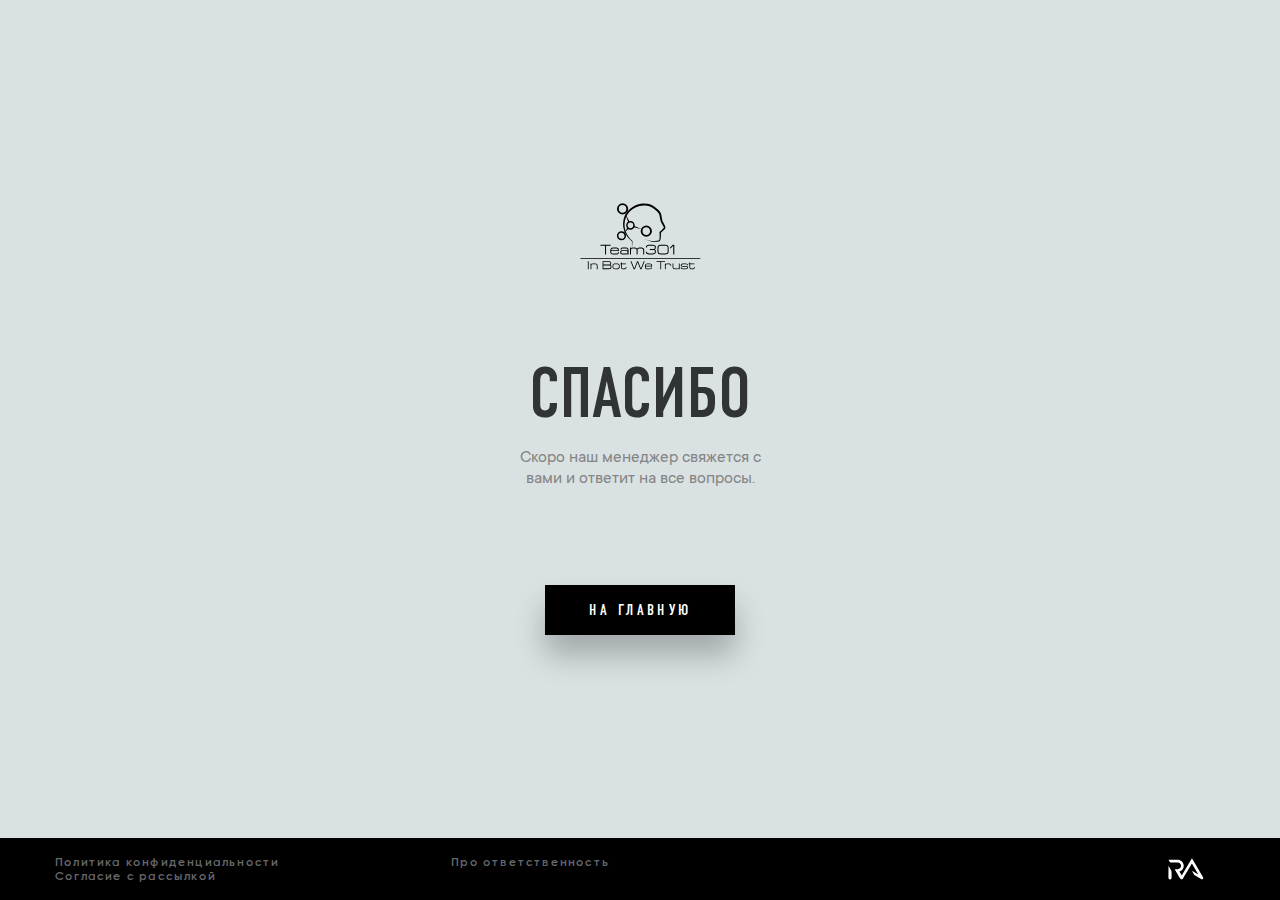
<file: success.html>
<!DOCTYPE html><html lang="en"><head>    <meta charset="UTF-8">    <meta http-equiv="X-UA-Compatible" content="IE=edge">    <meta name="viewport" content="width=device-width, initial-scale=1.0">	<link rel="icon" type="image/png" href="./img/favicon.jpg" sizes="16x16">    <title>Success</title>    <link rel="stylesheet" href="./css/style.min.css"></head><body>    <div class="success">        <div class="container">            <div class="success__logo">                <picture><source srcset="./img/icons/logo.svg" type="image/webp"><img src="./img/icons/logo.svg" alt="logo"></picture>            </div>            <div class="success__text">                <h1>Спасибо</h1>                <p>Скоро наш менеджер свяжется с вами и ответит на все вопросы.</p>            </div>            <a href="./">На главную</a>        </div>        <footer class="success__footer">            <div class="container">                <ul class="success__list">                    <li class="footer__link policy-button">Политика конфиденциальности</li>                    <li class="footer__link denial-button">Про ответственность</li>                    <li class="footer__link consent-button">Согласие с рассылкой</li>                </ul>                <div>                    <a href="https://rezart.agency/" class="rezart" target="_blank">                        <svg width="78" height="57" viewBox="0 0 78 57" fill="none" xmlns="http://www.w3.org/2000/svg">                            <path d="M21.5088 17.6596C30.4286 17.6596 30.252 17.6596 30.7766 17.6596C33.7719 17.6596 36.7277 20.1677 36.7368 23.7553C36.7452 27.1065 34.1378 29.1831 32.4359 29.5986C32.4864 29.5986 34.7182 33.5812 34.7182 33.5812L44.946 16.2256L55.6025 34.4211C55.9259 35.0131 56.1239 35.3502 56.2712 35.776C56.5866 36.6877 55.7463 37.3018 55.161 37.3081C54.5838 37.3144 54.2968 37.0959 53.7101 36.7762L47.2883 33.079L44.9165 28.647L51.355 32.3993L44.8955 21.4423C44.8955 21.4423 36.6251 35.5996 36.3436 36.0227C35.8621 36.7466 35.5489 37.3111 34.6594 37.3111C33.7951 37.3111 33.3893 36.7381 32.9371 36.0417C32.8363 35.8391 27.6068 27.1698 27.6068 27.1698C29.5149 27.1761 29.3222 27.1739 30.8617 27.1739C32.1148 27.1739 34.0705 26.0681 34.0705 23.8564C34.0705 22.5311 33.057 20.4968 30.6347 20.4968C27.9475 20.4968 23.1323 20.4968 23.1323 20.4968L21.5088 17.6596Z" fill="white"/>                            <path d="M21.5298 23.8398L24.3643 28.8118L24.3491 35.9545C24.3491 35.9545 24.3806 37.2929 22.9149 37.3181C22.8981 37.3012 21.5059 37.4273 21.5059 35.9923C21.5059 34.5573 21.5298 23.8398 21.5298 23.8398Z" fill="white"/>                            <path d="M24.3644 28.8113L24.3559 35.9021C24.3559 35.9021 24.3807 37.2924 22.915 37.3175" fill="white"/>                        </svg>                    </a>                </div>            </div>        </footer>    </div>    <div class="policy-modal md-effect-12">        <div class="titlebox">            <h2>                Политика конфиденциальности            </h2>        </div>        <div class="md_content">            <p>Ваша конфиденциальность очень важна для нас. Мы хотим, чтобы Ваша работа в Интернет по возможности была максимально приятной и полезной, и Вы совершенно спокойно использовали широчайший спектр информации, инструментов и возможностей, которые предлагает Интернет.</p>            <p>Личная информация Членов, собранная при регистрации (или в любое другое время) преимущественно используется для подготовки Продуктов или Услуг в соответствии с Вашими потребностями. Ваша информация не будет передана или продана третьим сторонам. Однако мы можем частично раскрывать личную информацию в особых случаях, описанных в «Согласии с рассылкой»</p>            <p><strong>Какие данные собираются на сайте</strong></p>            <p>При добровольной регистрации на получение рассылки вы отправляете свое Имя и E-mail через форму регистрации.</p>            <p><strong>С какой целью собираются эти данные</strong></p>            <p>Имя используется для обращения лично к вам, а ваш e-mail для отправки вам писем рассылок, новостей, полезных материалов, коммерческих предложений.</p>            <p>Ваши имя и e-mail не передаются третьим лицам, ни при каких условиях кроме случаев, связанных с исполнением требований законодательства.</p>            <p>Вы можете отказаться от получения писем рассылки и удалить из базы данных свои контактные данные в любой момент, кликнув на ссылку для отписки, присутствующую в каждом письме.</p>            <p><strong>Как эти данные используются</strong></p>            <p>При помощи этих данных собирается информация о действиях посетителей на сайте с целью улучшения его содержания, улучшения функциональных возможностей сайта и, как следствие, создания качественного контента и сервисов для посетителей.</p>            <p>Вы можете в любой момент изменить настройки своего браузера так, чтобы браузер блокировал все файлы или оповещал об отправке этих файлов. Учтите при этом, что некоторые функции и сервисы не смогут работать должным образом.</p>            <p><strong>Как эти данные защищаются</strong></p>            <p>Для защиты Вашей личной информации мы используем разнообразные административные, управленческие и технические меры безопасности. Наша Компания придерживается различных международных стандартов контроля, направленных на операции с личной информацией, которые включают определенные меры контроля по защите информации, собранной в Интернет.</p>            <p>Наших сотрудников обучают понимать и выполнять эти меры контроля, они ознакомлены с нашим Уведомлением о конфиденциальности, нормами и инструкциями.</p>            <p>Тем не менее, несмотря на то, что мы стремимся обезопасить Вашу личную информацию, Вы тоже должны принимать меры, чтобы защитить ее.</p>            <p>Мы настоятельно рекомендуем Вам принимать все возможные меры предосторожности во время пребывания в Интернете. Организованные нами услуги и веб-сайты предусматривают меры по защите от утечки, несанкционированного использования и изменения информации, которую мы контролируем. Несмотря на то, что мы делаем все возможное, чтобы обеспечить целостность и безопасность своей сети и систем, мы не можем гарантировать, что наши меры безопасности предотвратят незаконный доступ к этой информации хакеров сторонних организаций.</p>            <p>В случае изменения данной политики конфиденциальности вы сможете прочитать об этих изменениях на этой странице или, в особых случаях, получить уведомление на свой e-mail.</p>        </div>        <button class="md-close"><picture><source srcset="./img/icons/close.svg" type="image/webp"><img src="./img/icons/close.svg" alt="close"></picture></button>    </div>    <div class="denial-modal md-effect-12">        <div class="titlebox">            <h2>Про ответственность</h2>        </div>        <div class="md_content">            <p><strong>В соответствии с действующим законодательством</strong>, Администрация отказывается от каких-либо заверений и гарантий, предоставление которых может иным образом подразумеваться, и отказывается от ответственности в отношении Сайта, Содержимого и их использования.</p>            <p>Ни при каких обстоятельствах Администрация Сайта не будет нести ответственности ни перед какой стороной за какой-либо прямой, непрямой, особый или иной косвенный ущерб в результате любого использования информации на этом Сайте или на любом другом сайте, на который имеется гиперссылка с нашего cайта, возникновение зависимости, снижения продуктивности, увольнения или прерывания трудовой активности, а равно и отчисления из учебных учреждений, за любую упущенную выгоду, приостановку хозяйственной деятельности, потерю программ или данных в Ваших информационных системах или иным образом, возникшие в связи с доступом, использованием или невозможностью использования Сайта, Содержимого или какого-либо связанного интернет-сайта, или неработоспособностью, ошибкой, упущением, перебоем, дефектом, простоем в работе или задержкой в передаче, компьютерным вирусом или системным сбоем, даже если администрация будет явно поставлена в известность о возможности такого ущерба.</p>            <p>Пользователь соглашается с тем, что все возможные споры будут разрешаться по нормам права.</p>            <p>Пользователь соглашается с тем, что нормы и законы о защите прав потребителей не могут быть применимы к использованию им Сайта, поскольку он не оказывает возмездных услуг.</p>            <p>Используя данный Сайт, Вы выражаете свое согласие с «Отказом от ответственности» и установленными Правилами и принимаете всю ответственность, которая может быть на Вас возложена.</p>        </div>        <button class="md-close"><picture><source srcset="./img/icons/close.svg" type="image/webp"><img src="./img/icons/close.svg" alt="close"></picture></button>    </div>    <div class="consent-modal">        <div class="titlebox">            <h2>Согласие с рассылкой</h2>        </div>        <div class="md_content">            <p>Заполняя форму на нашем сайте — вы соглашаетесь с нашей политикой конфиденциальности. Также вы соглашаетесь с тем, что мы имеем право разглашать ваши личные данные в следующих случаях:</p>            <p><strong>1) С Вашего согласия:</strong>&nbsp;Во всех остальных случаях перед передачей информации о Вас третьим сторонам наша Компания обязуется получить Ваше явное согласие. Например, наша Компания может реализовывать совместное предложение или конкурс с третьей стороной, тогда мы попросим у Вас разрешение на совместное использование Вашей личной информации с третьей стороной.</p>            <p><strong>2) Компаниям, работающим от нашего лица:</strong>&nbsp;Мы сотрудничаем с другими компаниями, выполняющими от нашего лица функции бизнес поддержки, в связи с чем Ваша личная информация может быть частично раскрыта. Мы требуем, чтобы такие компании использовали информацию только в целях предоставления услуг по договору; им запрещается передавать данную информацию другим сторонам в ситуациях, отличных от случаев, когда это вызвано необходимостью предоставления оговоренных услуг. Примеры функций бизнес поддержки: выполнение заказов, реализация заявок, выдача призов и бонусов, проведение опросов среди клиентов и управление информационными системами. Мы также раскрываем обобщенную неперсонифицированную информацию при выборе поставщиков услуг.</p>            <p><strong>3) Дочерним и совместным предприятиям:</strong>&nbsp;Под дочерним или совместным предприятием понимается организация, не менее 50% долевого участия которой принадлежит Компании. При передаче Вашей информации партнеру по дочернему или совместному предприятию наша Компания требует не разглашать данную информацию другим сторонам в маркетинговых целях и не использовать Вашу информацию каким-либо путем, противоречащим Вашему выбору. Если Вы указали, что не хотите получать от нашей Компании какие-либо маркетинговые материалы, то мы не будем передавать Вашу информацию своим партнерам по дочерним и совместным предприятиям для маркетинговых целей.</p>            <p><strong>4) На совместно позиционируемых или партнерских страницах:</strong>&nbsp;Наша Компания может делиться информацией с компаниями-партнерами, вместе с которыми реализует специальные предложения и мероприятия по продвижению товара на совместно позиционируемых страницах нашего сайта. При запросе анкетных данных на таких страницах Вы получите предупреждение о передаче информации. Партнер использует любую предоставленную Вами информацию согласно собственному уведомлению о конфиденциальности, с которым Вы можете ознакомиться перед предоставлением информации о себе.</p>            <p><strong>5) При передаче контроля над предприятием:</strong>&nbsp;Наша Компания оставляет за собой право передавать Ваши анкетные данные в связи с полной или частичной продажей или трансфертом нашего предприятия или его активов. При продаже или трансферте бизнеса наша Компания предоставит Вам возможность отказаться от передачи информации о себе. В некоторых случаях это может означать, что новая организация не сможет далее предоставлять Вам услуги или продукты, ранее предоставляемые нашей Компанией.</p>            <p><strong>6) Правоохранительным органам:</strong>&nbsp;Наша Компания может без Вашего на то согласия раскрывать персональную информацию третьим сторонам по любой из следующих причин: во избежание нарушений закона, нормативных правовых актов или постановлений суда; участие в правительственных расследованиях; помощь в предотвращении мошенничества; а также укрепление или защита прав Компании или ее дочерних предприятий.</p>            <p>Вся личная информация, которая передана Вами для регистрации на нашем сайте, может быть в любой момент изменена либо полностью удалена из нашей базы по Вашему запросу. Для этого Вам необходимо связаться с нами любым удобным для Вас способом, использую контактную информацию, размещенную в специальном разделе нашего сайта.</p>            <p>Если Вы захотите отказаться от получения писем нашей регулярной рассылки, вы можете это сделать в любой момент с помощью специальной ссылки, которая размещается в конце каждого письма.</p>        </div>        <button class="md-close"><picture><source srcset="./img/icons/close.svg" type="image/webp"><img src="./img/icons/close.svg" alt="close"></picture></button>    </div>	<div class="md-overlay"></div>    <script src="https://ajax.googleapis.com/ajax/libs/jquery/3.6.0/jquery.min.js"></script>    <script src="js/script.min.js"></script></body></html>
</file>
<file: css/style.min.css>
@charset "UTF-8";@font-face{font-family:DIN-Condensed;font-display:swap;src:url(../fonts/DIN-Condensed.woff) format("woff"),url(../fonts/DIN-Condensed.woff2) format("woff2");font-weight:700;font-style:normal}@font-face{font-family:TTCommons-Medium;font-display:swap;src:url(../fonts/TTCommons-Medium.woff) format("woff"),url(../fonts/TTCommons-Medium.woff2) format("woff2");font-weight:500;font-style:normal}@font-face{font-family:TTCommons-Regular;font-display:swap;src:url(../fonts/TTCommons-Regular.woff) format("woff"),url(../fonts/TTCommons-Regular.woff2) format("woff2");font-weight:400;font-style:normal}@font-face{font-family:Gilroy-SemiBold;font-display:swap;src:url(../fonts/Gilroy-SemiBold.woff) format("woff"),url(../fonts/Gilroy-SemiBold.woff2) format("woff2");font-weight:600;font-style:normal}*{padding:0;margin:0;border:0}*,:after,:before{-webkit-box-sizing:border-box;box-sizing:border-box}:active,:focus{outline:0}a:active,a:focus{outline:0}aside,footer,header,nav{display:block}body,html{height:100%;width:100%;font-size:100%;line-height:1;font-size:14px;-ms-text-size-adjust:100%;-moz-text-size-adjust:100%;-webkit-text-size-adjust:100%}button,input,textarea{font-family:inherit}input::-ms-clear{display:none}button{cursor:pointer}button::-moz-focus-inner{padding:0;border:0}a,a:visited{text-decoration:none}a:hover{text-decoration:none}ul li{list-style:none}img{vertical-align:top}h1,h2,h3,h4,h5,h6{font-size:inherit;font-weight:inherit}body{font-family:TTCommons-Regular;font-size:18px;line-height:21px;color:#858585}img{max-width:100%;max-height:100%}.col-1-2{width:50%}.col-1-3{width:33.33%}.col-2-3{width:66.66%}.col-1-4{width:25%}.col-3-4{width:75%}.col-1-5{width:20%}.col-1-6{width:16.67%}.col-5-6{width:83.33%}.col-1-7{width:14.29%}.col-1-8{width:12.5%}.col-1-9{width:11.11%}.col-1-10{width:10%}.col-4-5{width:80%}.col-9-10{width:90%}.container{max-width:1170px;width:100%;margin:0 auto;display:-webkit-box;display:-ms-flexbox;display:flex;-ms-flex-wrap:wrap;flex-wrap:wrap}button:not(.popup-button):not(.slick-arrow):not(.md-close):not(.md-submit){width:190px;height:50px;background-color:#000;color:#fff;-webkit-box-shadow:0 20px 30px rgba(0,0,0,.25);box-shadow:0 20px 30px rgba(0,0,0,.25);display:-webkit-box;display:-ms-flexbox;display:flex;-webkit-box-pack:center;-ms-flex-pack:center;justify-content:center;-webkit-box-align:center;-ms-flex-align:center;align-items:center;font-family:DIN-Condensed,sans-serif;font-size:16px;line-height:14px;letter-spacing:.2em;text-transform:uppercase;-webkit-transition:.3s;-o-transition:.3s;transition:.3s}button:not(.popup-button):not(.slick-arrow):not(.md-close):not(.md-submit):hover{color:#000;background-color:transparent;border:2px solid #000;-webkit-transition:.3s;-o-transition:.3s;transition:.3s}.popup-button{width:170px;height:50px;font-family:DIN-Condensed,sans-serif;font-size:14px;line-height:14px;letter-spacing:.2em;text-transform:uppercase;border:2px solid #a5bbc0;background:0 0;-webkit-transition:.3s;-o-transition:.3s;transition:.3s}.popup-button:hover{background-color:#000;border:2px solid #000;color:#fff;-webkit-transition:.3s;-o-transition:.3s;transition:.3s}.slick-arrow{background:0 0}.slick-arrow[aria-disabled=true] svg path{stroke:rgba(0,0,0,.2)}.slick-arrow.prev{-webkit-transform:scale(-1,1);-ms-transform:scale(-1,1);transform:scale(-1,1)}h2{font-family:DIN-Condensed,sans-serif;font-size:48px;line-height:56px;text-transform:uppercase;color:#313435}h2 span{color:#cad4d7}h3{font-family:DIN-Condensed,sans-serif;font-size:30px;line-height:30px;text-transform:uppercase;color:#313435}h4{font-family:DIN-Condensed,sans-serif;font-size:24px;line-height:30px;text-transform:uppercase;color:#313435}h4 span{color:#cad4d7}h5{font-family:DiN-Condensed,sans-serif;font-size:20px;line-height:24px;text-transform:uppercase;color:#000}.iframe-modal{margin:auto;position:fixed;display:-webkit-box;display:-ms-flexbox;display:flex;-webkit-box-pack:center;-ms-flex-pack:center;justify-content:center;-webkit-box-align:center;-ms-flex-align:center;align-items:center;top:0;left:0;right:0;bottom:0;width:70%;height:80%;text-align:center;z-index:2000;visibility:hidden;-webkit-backface-visibility:hidden;backface-visibility:hidden}.iframe-modal .md-content{width:100%;height:100%}.iframe-modal .md-content iframe{width:100%;height:100%}.iframe-modal .md-close{position:absolute;top:0;right:-40px;width:25px;height:25px;background-color:transparent}.consent-modal{margin:auto;position:fixed;background-color:#f5f9fa;display:-webkit-box;display:-ms-flexbox;display:flex;-ms-flex-wrap:wrap;flex-wrap:wrap;-webkit-box-pack:center;-ms-flex-pack:center;justify-content:center;-webkit-box-align:center;-ms-flex-align:center;align-items:center;padding:30px;top:0;left:0;right:0;bottom:0;width:90%;height:70%;text-align:center;z-index:2000;visibility:hidden;overflow:hidden;-webkit-backface-visibility:hidden;backface-visibility:hidden}.consent-modal .titlebox{width:100%;margin-bottom:20px;top:0;left:0}.consent-modal .md_content{overflow:auto;height:100%;padding-bottom:60px}.consent-modal .md_content p{padding:10px 0}.consent-modal .md-close{position:absolute;top:20px;right:20px;width:25px;height:25px;background-color:transparent}.denial-modal{margin:auto;position:fixed;background-color:#f5f9fa;display:-webkit-box;display:-ms-flexbox;display:flex;-ms-flex-wrap:wrap;flex-wrap:wrap;-webkit-box-pack:center;-ms-flex-pack:center;justify-content:center;-webkit-box-align:center;-ms-flex-align:center;align-items:center;padding:30px;top:0;left:0;right:0;bottom:0;width:90%;height:70%;text-align:center;z-index:2000;visibility:hidden;overflow:hidden;-webkit-backface-visibility:hidden;backface-visibility:hidden}.denial-modal .titlebox{width:100%;margin-bottom:20px;top:0;left:0}.denial-modal .md_content{overflow:auto;height:100%;padding-bottom:60px}.denial-modal .md_content p{padding:10px 0}.denial-modal .md-close{position:absolute;top:20px;right:20px;width:25px;height:25px;background-color:transparent}.policy-modal{margin:auto;position:fixed;background-color:#f5f9fa;display:-webkit-box;display:-ms-flexbox;display:flex;-ms-flex-wrap:wrap;flex-wrap:wrap;-webkit-box-pack:center;-ms-flex-pack:center;justify-content:center;-webkit-box-align:center;-ms-flex-align:center;align-items:center;padding:30px;top:0;left:0;right:0;bottom:0;width:90%;height:70%;text-align:center;z-index:2000;visibility:hidden;overflow:hidden;-webkit-backface-visibility:hidden;backface-visibility:hidden}.policy-modal .titlebox{width:100%;margin-bottom:20px;top:0;left:0}.policy-modal .md_content{overflow:auto;height:100%;padding-bottom:60px}.policy-modal .md_content p{padding:10px 0}.policy-modal .md-close{position:absolute;top:20px;right:20px;width:25px;height:25px;background-color:transparent}.md-modal{margin:auto;position:fixed;background-color:#f5f9fa;display:-webkit-box;display:-ms-flexbox;display:flex;-webkit-box-pack:center;-ms-flex-pack:center;justify-content:center;-webkit-box-align:center;-ms-flex-align:center;align-items:center;top:0;left:0;right:0;bottom:0;width:570px;height:468px;text-align:center;z-index:2000;visibility:hidden;-webkit-backface-visibility:hidden;backface-visibility:hidden;padding:100px}.md-modal .md-close{position:absolute;top:40px;right:40px;width:25px;height:25px;background-color:transparent}.md-modal input{width:100%;margin-bottom:40px;padding-bottom:8px;background-color:#f5f9fa;border-bottom:2px solid #a5bbc0;border-radius:0;font-family:Din-Condensed,sans-serif;font-size:18px;line-height:21px;letter-spacing:.2em;color:#000}.md-modal input::-webkit-input-placeholder{color:#000}.md-modal input::-moz-placeholder{color:#000}.md-modal input:focus::-webkit-input-placeholder{color:transparent}.md-modal input:focus::-moz-placeholder{color:transparent}.md-modal h3{font-size:36px;line-height:36px;margin-bottom:40px}.md-modal button:not(.md-close){margin:0 auto;width:190px;height:50px;background-color:#000;color:#fff;-webkit-box-shadow:0 20px 30px rgba(0,0,0,.25);box-shadow:0 20px 30px rgba(0,0,0,.25);display:-webkit-box;display:-ms-flexbox;display:flex;-webkit-box-pack:center;-ms-flex-pack:center;justify-content:center;-webkit-box-align:center;-ms-flex-align:center;align-items:center;font-family:DIN-Condensed,sans-serif;font-size:16px;line-height:14px;letter-spacing:.2em;text-transform:uppercase}.md-modal button:not(.md-close):hover{color:#000;background-color:transparent;border:2px solid #000;-webkit-transition:.3s;-o-transition:.3s;transition:.3s}.md-overlay{position:fixed;width:100%;height:100%;top:0;left:0;visibility:hidden;z-index:1200;background-color:rgba(0,0,0,.7);opacity:0;-webkit-transition:all .7s;-o-transition:all .7s;transition:all .7s}.md-show{visibility:visible}.md-modal.md-show~.md-overlay{opacity:1;visibility:visible}.iframe-modal.md-show~.md-overlay{opacity:1;visibility:visible}.policy-modal.md-show~.md-overlay{opacity:1;visibility:visible}.denial-modal.md-show~.md-overlay{opacity:1;visibility:visible}.consent-modal.md-show~.md-overlay{opacity:1;visibility:visible}.slick-slider{position:relative;display:block;-webkit-box-sizing:border-box;box-sizing:border-box;-webkit-touch-callout:none;-webkit-user-select:none;-moz-user-select:none;-ms-user-select:none;user-select:none;-ms-touch-action:pan-y;touch-action:pan-y;-webkit-tap-highlight-color:transparent}.slick-list{position:relative;overflow:hidden;display:block;margin:0;padding:0}.slick-list:focus{outline:0}.slick-list.dragging{cursor:pointer;cursor:hand}.slick-slider .slick-list,.slick-slider .slick-track{-webkit-transform:translate3d(0,0,0);-ms-transform:translate3d(0,0,0);transform:translate3d(0,0,0)}.slick-track{position:relative;left:0;top:0;display:block;margin-left:auto;margin-right:auto}.slick-track:after,.slick-track:before{content:"";display:table}.slick-track:after{clear:both}.slick-loading .slick-track{visibility:hidden}.slick-slide{float:left;height:100%;min-height:1px;display:none}[dir=rtl] .slick-slide{float:right}.slick-slide img{display:block}.slick-slide.slick-loading img{display:none}.slick-slide.dragging img{pointer-events:none}.slick-initialized .slick-slide{display:block}.slick-loading .slick-slide{visibility:hidden}.slick-vertical .slick-slide{display:block;height:auto;border:1px solid transparent}.slick-arrow.slick-hidden{display:none}.slick-dots{margin:0 auto;margin-top:30px;display:-webkit-box;display:-ms-flexbox;display:flex}.slick-dots button{visibility:hidden}.slick-dots li{width:10px;height:10px;margin:5px;border-radius:50%;background-color:rgba(16,207,200,.5)}.slick-dots li.slick-active{background-color:#10cfc8}.header{font-family:TTCommons-Medium,sans-serif;font-weight:700;font-size:16px;line-height:21px;width:100%;position:fixed;z-index:1000}.header:before{content:"";width:100%;height:100%;position:absolute;left:0;top:0;background-color:#d9e1e3;z-index:3}.header a{color:#000;-webkit-transition:.2s;-o-transition:.2s;transition:.2s}.header a:hover{color:#858585;-webkit-transition:.2s;-o-transition:.2s;transition:.2s}.header._scrolled .container{height:70px}.header._scrolled .header__logo{max-width:100px}.header .container{-webkit-box-pack:justify;-ms-flex-pack:justify;justify-content:space-between;height:90px;-webkit-box-align:center;-ms-flex-align:center;align-items:center;-webkit-transition:.3s;-o-transition:.3s;transition:.3s}.header__burger{display:none}.header__burger.active:before{-webkit-transform:rotate(45deg);-ms-transform:rotate(45deg);transform:rotate(45deg);top:8px}.header__burger.active:after{-webkit-transform:rotate(-45deg);-ms-transform:rotate(-45deg);transform:rotate(-45deg);bottom:8px}.header__burger.active span{-webkit-transform:scale(0);-ms-transform:scale(0);transform:scale(0)}.header__logo{max-width:121px;-webkit-transition:.3s;-o-transition:.3s;transition:.3s;position:relative;z-index:5}.header__logo a{display:-webkit-box;display:-ms-flexbox;display:flex}.header__languages{margin-left:10px;font-family:TTCommons-Regular,sans-serif;font-weight:400}.header__languages a{color:#858585}.header__languages a:first-child{font-family:TTCommons-Medium,sans-serif;font-weight:700;color:#000}.header__nav{width:360px;display:-webkit-box;display:-ms-flexbox;display:flex;-webkit-box-pack:justify;-ms-flex-pack:justify;justify-content:space-between;margin-left:60px;z-index:4}.header__contact{z-index:4}.header__contact img{margin-right:10px}.header__popup-button{z-index:4}.introduction{padding:190px 0 135px 0;overflow:hidden;background-color:#d9e1e3}.introduction h1{font-family:DIN-Condensed,sans-serif;font-size:72px;line-height:70px;color:#313435;text-transform:uppercase}.introduction h1 span{color:#fff}.introduction__info{width:100%;max-width:590px}.introduction__info button{margin-left:15px;margin-bottom:5px}.introduction__list{margin:40px 0 80px 115px;position:relative}.introduction__list:before{content:"";width:56px;height:51px;background-image:url(../img/icons/arrow.svg);background-size:contain;background-repeat:no-repeat;position:absolute;left:-110px;top:-18px}.introduction__list li{position:relative;margin-bottom:8px}.introduction__list li:before{content:"";width:4px;height:4px;background-color:#000;border-radius:50%;position:absolute;left:-13px;top:7px}.introduction__background{width:100%;max-width:calc(100% - 590px);display:-webkit-box;display:-ms-flexbox;display:flex;-webkit-box-align:end;-ms-flex-align:end;align-items:flex-end;-webkit-box-pack:end;-ms-flex-pack:end;justify-content:flex-end;position:relative}.introduction__background:before{content:"";width:780px;height:780px;position:absolute;background-image:url(../img/hands.png);background-size:cover;left:-100px;bottom:-120px}.introduction__payspace{text-align:end;z-index:5}.introduction__payspace p:not(:last-child){font-family:DIN-Condensed,sans-serif;text-transform:uppercase;font-size:20px;line-height:24px;color:#000;margin-top:20px;margin-bottom:3px}.tasks{padding:180px 0 75px 0}.tasks .container{-webkit-box-pack:justify;-ms-flex-pack:justify;justify-content:space-between}.tasks h2{width:540px;height:-webkit-max-content;height:-moz-max-content;height:max-content}.tasks h2.adaptive{display:none}.tasks__background{width:calc(50% - 70px);height:637px;background-image:url(../img/b2c.png);background-size:cover;position:relative;top:-16px;left:-50px}.tasks__items{width:100%;display:-webkit-box;display:-ms-flexbox;display:flex;-ms-flex-wrap:wrap;flex-wrap:wrap;-webkit-box-pack:justify;-ms-flex-pack:justify;justify-content:space-between}.tasks__items.adaptive{display:none}.tasks__separate-items{display:-webkit-box;display:-ms-flexbox;display:flex;-ms-flex-wrap:wrap;flex-wrap:wrap;width:100%;max-width:560px;-webkit-box-pack:justify;-ms-flex-pack:justify;justify-content:space-between}.tasks__item{max-width:260px;margin-top:15px}.tasks__item div{margin-bottom:25px;width:-webkit-max-content;width:-moz-max-content;width:max-content;height:50px}.tasks__item h4{margin-bottom:10px}.decisions{padding:100px 0 150px 0}.decisions h2{width:100%;max-width:365px}.decisions__headline{width:100%;display:-webkit-box;display:-ms-flexbox;display:flex;-ms-flex-wrap:wrap;flex-wrap:wrap;-webkit-box-pack:end;-ms-flex-pack:end;justify-content:flex-end;-webkit-box-align:center;-ms-flex-align:center;align-items:center}.decisions__background{width:570px;height:440px;background-image:url(../img/phone-background.jpg);background-size:cover;margin-left:130px}.decisions__items{width:100%;display:-webkit-box;display:-ms-flexbox;display:flex;-ms-flex-wrap:wrap;flex-wrap:wrap;-webkit-box-pack:justify;-ms-flex-pack:justify;justify-content:space-between;padding:150px 0 0 0}.decisions__show-more{width:190px;height:50px;background-color:#fff;border:2px solid #10cfc8;display:-webkit-box;display:-ms-flexbox;display:flex;-webkit-box-pack:center;-ms-flex-pack:center;justify-content:center;-webkit-box-align:center;-ms-flex-align:center;align-items:center;font-family:DIN-Condensed,sans-serif;font-size:16px;line-height:14px;letter-spacing:.2em;text-transform:uppercase;color:#10cfc8;margin:0 auto;cursor:pointer;-webkit-transition:.3s;-o-transition:.3s;transition:.3s}.decisions__show-more:hover{background-color:#10cfc8;color:#fff;-webkit-transition:.3s;-o-transition:.3s;transition:.3s}.decisions__hidden-block{display:-webkit-box;display:-ms-flexbox;display:flex;-ms-flex-wrap:wrap;flex-wrap:wrap;max-height:0;overflow:hidden;-webkit-transition:.8s;-o-transition:.8s;transition:.8s}.decisions__item{margin-bottom:130px;display:-webkit-box;display:-ms-flexbox;display:flex;-ms-flex-wrap:wrap;flex-wrap:wrap;width:-webkit-max-content;width:-moz-max-content;width:max-content;-webkit-box-align:center;-ms-flex-align:center;align-items:center;position:relative;margin-left:30px}.decisions__item.first:before{content:"01."}.decisions__item.second:before{content:"02."}.decisions__item.third:before{content:"03."}.decisions__item.fourth:before{content:"04."}.decisions__item.fifth:before{content:"05."}.decisions__item.sixth:before{content:"06."}.decisions__item.seventh:before{content:"07.";top:35px}.decisions__item.eighth:before{content:"08.";top:35px}.decisions__item.ninth:before{content:"09.";top:50px}.decisions__item:before{content:"";font-family:DIN-Condensed,sans-serif;font-size:24px;line-height:30px;text-transform:uppercase;color:#10cfc8;left:-30px;top:25px;position:absolute}.decisions__item .slick-arrow{position:absolute;bottom:-45px;left:calc(50% + 10px);-webkit-transition:.3s;-o-transition:.3s;transition:.3s}.decisions__item .slick-arrow[aria-disabled=true]:hover svg path{stroke:rgba(0,0,0,.2);-webkit-transition:.3s;-o-transition:.3s;transition:.3s}.decisions__item .slick-arrow:hover svg path{stroke:#10cfc8;-webkit-transition:.3s;-o-transition:.3s;transition:.3s}.decisions__item .slick-arrow.prev{left:calc(50% - 64px)}.decisions__item-slider{width:100%;max-width:264px;height:466px;background-image:url(../img/phone.png);margin-right:5px;display:-webkit-box;display:-ms-flexbox;display:flex;-webkit-box-pack:center;-ms-flex-pack:center;justify-content:center;-webkit-box-align:center;-ms-flex-align:center;align-items:center;position:relative}.decisions__item-slider::before{content:"";width:100px;height:24px;position:absolute;background-image:url(../img/bang.png);top:5px;left:calc(50% - 58px);z-index:5}.decisions__item-slider .slide{width:188px;height:412px;position:relative;left:28px}.decisions__item-slider .slide img{border-radius:22px}.decisions__item-slider .slick-list{margin-top:-22px}.decisions__item-info{width:270px}.decisions__item-info p{font-family:TTCommons-Medium,sans-serif;color:#000;margin:30px 0 10px 0}.decisions__item-info li{position:relative;margin-bottom:8px;max-width:253px}.decisions__item-info li:before{content:"";width:4px;height:4px;background-color:#000;border-radius:50%;position:absolute;left:-13px;top:7px}.request{width:100%;display:-webkit-box;display:-ms-flexbox;display:flex;-webkit-box-pack:center;-ms-flex-pack:center;justify-content:center;overflow:hidden}.request .container{position:relative;padding:150px 0 150px 200px}.request__wrapper{width:1545px;height:100%;background-color:#d9e1e3;position:absolute;left:0;top:0;z-index:-5}.request__form{width:470px;padding:70px;background-color:#f5f9fa;margin-left:75px;-webkit-box-shadow:0 40px 30px -30px rgba(0,0,0,.3);box-shadow:0 40px 30px -30px rgba(0,0,0,.3)}.request__form input{width:100%;margin-bottom:40px;padding-bottom:8px;background-color:#f5f9fa;border-bottom:2px solid #a5bbc0;border-radius:0;font-family:Din-Condensed,sans-serif;font-size:18px;line-height:21px;letter-spacing:.2em;color:#000}.request__form input::-webkit-input-placeholder{color:#000}.request__form input::-moz-placeholder{color:#000}.request__form input:focus::-webkit-input-placeholder{color:transparent}.request__form input:focus::-moz-placeholder{color:transparent}.request__form button{margin:0 auto}.request h3{max-width:325px;color:#000;position:relative;height:-webkit-max-content;height:-moz-max-content;height:max-content}.request h3 span{color:#fff}.request h3:after{content:"";width:56px;height:51px;background-image:url(../img/icons/white-arrow.svg);background-size:cover;position:absolute;bottom:-85px;left:0}.profit{padding:140px 0 35px 0}.profit h2{max-width:340px}.profit h4{margin-bottom:10px}.profit__headline{width:100%;padding-left:100px;display:-webkit-box;display:-ms-flexbox;display:flex;-ms-flex-wrap:wrap;flex-wrap:wrap;-webkit-box-pack:justify;-ms-flex-pack:justify;justify-content:space-between;-webkit-box-align:center;-ms-flex-align:center;align-items:center}.profit__background{width:650px;height:380px;background-image:url(../img/profit-background.jpg);background-size:cover}.profit__items{width:100%;max-width:1010px;padding-left:100px;display:-webkit-box;display:-ms-flexbox;display:flex;-ms-flex-wrap:wrap;flex-wrap:wrap;-webkit-box-pack:justify;-ms-flex-pack:justify;justify-content:space-between;position:relative;top:-50px;z-index:5}.profit__item{max-width:250px}.profit__item h4 br{display:none}.profit__item p{font-size:20px;line-height:22px}.profit__item p br{display:none}.profit__item>div{margin-bottom:25px;height:51px}.about{padding:100px 0 100px 0;display:-webkit-box;display:-ms-flexbox;display:flex;-ms-flex-wrap:wrap;flex-wrap:wrap}.about__first-block{width:50%}.about .slick-dots{margin-top:10px}.about__companies{width:100%;display:-webkit-box;display:-ms-flexbox;display:flex;-ms-flex-wrap:wrap;flex-wrap:wrap;gap:9px;margin-top:30px;margin-bottom:100px}.about__companies .slick-list{width:232px}.about__companies .slick-slide{display:-webkit-box;display:-ms-flexbox;display:flex;-ms-flex-wrap:wrap;flex-wrap:wrap;width:232px;height:232px;-webkit-box-pack:justify;-ms-flex-pack:justify;justify-content:space-between;-ms-flex-line-pack:justify;align-content:space-between}.about__companies .slick-dots{width:100%;-webkit-box-pack:center;-ms-flex-pack:center;justify-content:center}.about__company{width:107px;height:107px;background-color:#f9fbfc;display:-webkit-box;display:-ms-flexbox;display:flex;-webkit-box-pack:center;-ms-flex-pack:center;justify-content:center;-webkit-box-align:center;-ms-flex-align:center;align-items:center}.about__company img{width:85px;position:relative;bottom:-10px}.about__text-block{max-width:320px;margin-left:100px}.about__text-block h3{color:#000;margin-bottom:25px;line-height:34px}.about__item{margin-bottom:12px;position:relative;margin-left:16px}.about__item:before{content:"";width:4px;height:4px;border-radius:50%;background-color:#000;position:absolute;left:-16px;top:6px}.about__mass-media{max-width:230px;margin-top:60px;display:-webkit-box;display:-ms-flexbox;display:flex;-ms-flex-wrap:wrap;flex-wrap:wrap;-webkit-box-pack:justify;-ms-flex-pack:justify;justify-content:space-between}.about__mass-media h6{width:100%;font-family:DIN-Condensed,sans-serif;font-size:16px;letter-spacing:.2em;text-transform:uppercase;color:#000;line-height:14px;margin-bottom:14px}@-webkit-keyframes backgroundHover{from{background-color:transparent}to{background-color:rgba(0,0,0,.2)}}@keyframes backgroundHover{from{background-color:transparent}to{background-color:rgba(0,0,0,.2)}}.about__mass-media a{width:104px;height:89px;-webkit-box-shadow:0 10px 15px 0 rgba(0,0,0,.1);box-shadow:0 10px 15px 0 rgba(0,0,0,.1);-webkit-transition:.3s;-o-transition:.3s;transition:.3s}.about__mass-media a:hover{position:relative}.about__mass-media a:hover:before{-webkit-animation:backgroundHover .4s;animation:backgroundHover .4s;content:"";width:100%;height:100%;position:absolute;background-color:rgba(0,0,0,.2)}.about__second-block{width:50%}.about__team{padding-left:120px}.about__team .big-text{font-family:DIN-Condensed,sans-serif;font-size:90px;line-height:90px;text-transform:uppercase;color:#313435}.about__team .big-text span{color:#cad4d7}.about__team>div:not(.about__slider-items){max-width:270px;margin-left:100px;margin-top:45px;position:relative}.about__team>div:not(.about__slider-items):before{content:"";width:56px;height:51px;background-image:url(../img/icons/arrow.svg);background-size:contain;background-repeat:no-repeat;left:-95px;top:-18px;position:absolute}.about__team>div:not(.about__slider-items) p:first-child{color:#000;font-weight:700;font-size:20px;line-height:21px;margin-bottom:10px}.about__slider-items{height:40px;display:-webkit-box;display:-ms-flexbox;display:flex;margin-top:40px;margin-bottom:100px;position:relative;left:-40px}.about__slider-items .slick-arrow[aria-disabled=true]:hover svg path{stroke:rgba(0,0,0,.2);-webkit-transition:.3s;-o-transition:.3s;transition:.3s}.about__slider-items .slick-arrow:hover svg path{stroke:#10cfc8;-webkit-transition:.3s;-o-transition:.3s;transition:.3s}.about__slider-items .prev{margin-right:35px}.about__slider-items .next{margin-left:35px}.about .slick-initialized .slick-slide{display:-webkit-box;display:-ms-flexbox;display:flex}.about__slider-item{height:40px;margin-right:11px;margin-left:11px;display:-webkit-box;display:-ms-flexbox;display:flex;-webkit-box-pack:center;-ms-flex-pack:center;justify-content:center;-webkit-box-align:center;-ms-flex-align:center;align-items:center}.about__slider-item picture{height:-webkit-max-content;height:-moz-max-content;height:max-content}.about__slider-item img{max-height:40px}.about__people{width:100%;display:-webkit-box;display:-ms-flexbox;display:flex;-ms-flex-wrap:wrap;flex-wrap:wrap;-webkit-box-pack:justify;-ms-flex-pack:justify;justify-content:space-between;margin-left:20px}.about__person img{width:270px;height:373px}.about__person h5{margin-bottom:5px}.about__person div{margin-top:20px}.review{padding:90px 0 100px 0}.review__content{width:570px}.review__content .videos-counter{display:-webkit-box;display:-ms-flexbox;display:flex;-webkit-box-align:end;-ms-flex-align:end;align-items:flex-end}.review__content .videos-counter:not(.active){max-height:0;overflow:hidden}.review__content .videos-counter>div{font-family:DIN-Condensed,sans-serif;letter-spacing:.2em;margin-top:25px}.review__content .videos-counter>div:first-child{margin-right:5px;font-size:36px;line-height:32px;color:#000}.review__content .videos-counter>div:last-child{margin-left:5px;font-size:18px;line-height:21px;color:#d7d7d7}.review__content .comments-counter{display:-webkit-box;display:-ms-flexbox;display:flex;-webkit-box-align:end;-ms-flex-align:end;align-items:flex-end}.review__content .comments-counter:not(.active){max-height:0;overflow:hidden}.review__content .comments-counter>div{font-family:DIN-Condensed,sans-serif;letter-spacing:.2em;margin-top:25px}.review__content .comments-counter>div:first-child{margin-right:5px;font-size:36px;line-height:32px;color:#000}.review__content .comments-counter>div:last-child{margin-left:5px;font-size:18px;line-height:21px;color:#d7d7d7}.review__switch{display:-webkit-box;display:-ms-flexbox;display:flex;-webkit-box-align:center;-ms-flex-align:center;align-items:center;font-family:DIN-Condensed,sans-serif;letter-spacing:.2em;font-size:18px;line-height:21px;color:#10cfc8;margin-bottom:25px;margin-left:5px}.review__switch>div:not(.active){color:#313435}.review__switch>div:hover{color:#10cfc8;-webkit-transition:.2s;-o-transition:.2s;transition:.2s}.review__switch>div.video-button{padding-right:5px;cursor:pointer}.review__switch>div.social-button{padding-left:5px;cursor:pointer}.review__videos{width:100%;position:relative;-webkit-transition:opacity .5s;-o-transition:opacity .5s;transition:opacity .5s}.review__videos:not(.active){max-height:0;overflow:hidden;opacity:0}.review__videos .slick-arrow{position:absolute;right:0;bottom:-60px}.review__videos .slick-arrow.prev{right:75px}.review__videos .slick-arrow[aria-disabled=true]:hover svg path{stroke:rgba(0,0,0,.2);-webkit-transition:.3s;-o-transition:.3s;transition:.3s}.review__videos .slick-arrow:hover svg path{stroke:#10cfc8;-webkit-transition:.3s;-o-transition:.3s;transition:.3s}.review__video{cursor:pointer;position:relative}.review__video:hover:after{-webkit-transition:.3s;-o-transition:.3s;transition:.3s;-webkit-transform:scale(1.2) translate(calc(-50% + 8px),calc(-50% + 8px));-ms-transform:scale(1.2) translate(calc(-50% + 8px),calc(-50% + 8px));transform:scale(1.2) translate(calc(-50% + 8px),calc(-50% + 8px))}.review__video a{display:none}.review__video img{pointer-events:none}.review__video:after{-webkit-transition:.3s;-o-transition:.3s;transition:.3s;pointer-events:none;content:"";width:78px;height:78px;background-image:url(../img/icons/play.svg);position:absolute;left:50%;top:50%;-webkit-transform:translate(-50%,-50%);-ms-transform:translate(-50%,-50%);transform:translate(-50%,-50%)}.review__comments{width:100%;height:340px;background-color:#ebf3f5;padding:30px;-webkit-transition:opacity .5s;-o-transition:opacity .5s;transition:opacity .5s}.review__comments:not(.active){max-height:0;overflow:hidden;padding:0;opacity:0}.review__comments .slick-arrow{position:absolute;right:-30px;bottom:-90px}.review__comments .slick-arrow.prev{right:75px}.review__comments .slick-arrow[aria-disabled=true]:hover svg path{stroke:rgba(0,0,0,.2);-webkit-transition:.3s;-o-transition:.3s;transition:.3s}.review__comments .slick-arrow:hover svg path{stroke:#10cfc8;-webkit-transition:.3s;-o-transition:.3s;transition:.3s}.review__comments .slick-initialized .slick-slide{display:-webkit-box;display:-ms-flexbox;display:flex;-ms-flex-line-pack:center;align-content:center;height:100%}.review__comments .slick-slider .slick-track{height:100%}.review__comments .slick-slider .slick-list{height:100%}.review__comments-items{width:100%;height:100%}.review__comments-item{width:100%;height:100%;display:-webkit-box;display:-ms-flexbox;display:flex;-ms-flex-wrap:wrap;flex-wrap:wrap}.review__comments-item>div{width:100%;height:-webkit-max-content;height:-moz-max-content;height:max-content;background-color:#fff;border-radius:5px;padding:5px 3px 6px 3px;margin-bottom:15px}.review__comments-item>div img[alt="1"],.review__comments-item>div img[alt="2"]{max-height:113px}.review__comments-item>div img[alt="3"]{max-height:203px}.review__text-block{width:600px;display:-webkit-box;display:-ms-flexbox;display:flex;-webkit-box-align:center;-ms-flex-align:center;align-items:center;-webkit-box-pack:center;-ms-flex-pack:center;justify-content:center}.review__text-block p{font-family:DIN-Condensed,sans-serif;font-size:72px;line-height:70px;text-align:right;text-transform:uppercase;color:#313435;max-width:-webkit-max-content;max-width:-moz-max-content;max-width:max-content;position:relative;margin-left:50px}.review__text-block p:before{content:"reviews";position:absolute;font-size:240px;line-height:150px;color:#ebf3f5;left:-190px;bottom:-70px;z-index:-1}.answer{padding:90px 0 20px 0}.answer__first-block{width:390px;margin-left:100px}.answer__background{width:372px;height:381px;background-image:url(../img/answer-background.png);background-size:cover;background-repeat:no-repeat;position:relative;left:-135px}.answer__background:before{content:"F.A.Q";font-family:DIN-Condensed,sans-serif;font-size:300px;line-height:400px;color:rgba(235,243,245,.5);-webkit-transform:rotate(90deg);-ms-transform:rotate(90deg);transform:rotate(90deg);position:absolute;right:-210px;top:-190px;z-index:-1}.answer__items{width:670px}.answer__item{border-bottom:2px solid #ebf3f5;cursor:pointer;overflow:hidden;margin-top:16px}.answer__item-button{width:100%;display:-webkit-box;display:-ms-flexbox;display:flex;-webkit-box-align:center;-ms-flex-align:center;align-items:center;pointer-events:none}.answer__item-button svg{min-width:10px;min-height:10px}.answer__item-button.active svg{-webkit-transform:rotate(90deg);-ms-transform:rotate(90deg);transform:rotate(90deg)}.answer__item-button.active svg path{-webkit-transition:.3s;-o-transition:.3s;transition:.3s}.answer__item-button.active svg path:last-child{-webkit-transform:scale(0);-ms-transform:scale(0);transform:scale(0)}.answer__item-button svg{margin-right:30px;-webkit-transition:.3s;-o-transition:.3s;transition:.3s}.answer__item-content{padding:15px 0 0 58px;pointer-events:none;max-height:0;-webkit-transition:.3s;-o-transition:.3s;transition:.3s}.answer__item-content p{position:relative;-webkit-transition:.3s;-o-transition:.3s;transition:.3s}.answer__item-content p:before{content:"";width:2px;height:54px;background-color:#10cfc8;position:absolute;top:0;left:-17px}.contacts{padding:100px 0 190px 0}.contacts__text-block{width:500px;margin-right:100px}.contacts__list{margin-top:40px;padding-left:40px}.contacts__list li{position:relative;margin-bottom:9px}.contacts__list li:before{content:"";width:4px;height:4px;border-radius:50%;background-color:#000;position:absolute;left:-16px;top:6px}.contacts__relation{width:-webkit-max-content;width:-moz-max-content;width:max-content}.contacts__relation h4{margin-left:100px;position:relative}.contacts__relation h4:before{content:"";width:56px;height:51px;background-image:url(../img/icons/arrow.svg);background-size:contain;background-repeat:no-repeat;position:absolute;top:-16px;left:-100px}.contacts__form{width:470px;padding:70px;background-color:#f5f9fa;margin-bottom:32px;margin-top:30px;-webkit-box-shadow:0 40px 30px -30px rgba(0,0,0,.3);box-shadow:0 40px 30px -30px rgba(0,0,0,.3)}.contacts__form input{width:100%;margin-bottom:40px;padding-bottom:8px;background-color:#f5f9fa;border-bottom:2px solid #a5bbc0;border-radius:0;font-family:Din-Condensed,sans-serif;font-size:18px;line-height:21px;letter-spacing:.2em;color:#000}.contacts__form input::-webkit-input-placeholder{color:#000}.contacts__form input::-moz-placeholder{color:#000}.contacts__form input:focus::-webkit-input-placeholder{color:transparent}.contacts__form input:focus::-moz-placeholder{color:transparent}.contacts__form button{margin:0 auto}.contacts__social{display:-webkit-box;display:-ms-flexbox;display:flex;-webkit-box-align:end;-ms-flex-align:end;align-items:flex-end}.contacts__social p{width:-webkit-max-content;width:-moz-max-content;width:max-content;font-family:DIN-Condensed,sans-serif;font-size:16px;line-height:14px;letter-spacing:.2em;text-transform:uppercase;color:#313435;margin-right:35px}.contacts__social>div{display:-webkit-box;display:-ms-flexbox;display:flex;-webkit-box-align:center;-ms-flex-align:center;align-items:center}.contacts__social>div a{-webkit-transition:.3s;-o-transition:.3s;transition:.3s;-webkit-transform:scale(1.4);-ms-transform:scale(1.4);transform:scale(1.4)}.contacts__social>div a:hover{-webkit-transform:scale(1.2);-ms-transform:scale(1.2);transform:scale(1.2)}.contacts__social>div a:first-child{margin-right:18px}.contacts__social>div a:last-child{margin-left:25px}.footer{width:100%}.footer__headline{width:100%;background-color:#d9e1e3;padding:60px 0}.footer__headline .container{-webkit-box-pack:justify;-ms-flex-pack:justify;justify-content:space-between}.footer__logo{display:-webkit-box;display:-ms-flexbox;display:flex;-ms-flex-wrap:wrap;flex-wrap:wrap;-webkit-box-align:center;-ms-flex-align:center;align-items:center;font-size:14px;line-height:16px;color:#000}.footer__logo>div{margin-right:75px;max-width:121px}.footer__logo p{margin-top:15px}.footer__relation{display:-webkit-box;display:-ms-flexbox;display:flex;-ms-flex-wrap:wrap;flex-wrap:wrap;-webkit-box-align:center;-ms-flex-align:center;align-items:center}.footer__relation a{font-family:TTCommons-Medium,sans-serif;font-weight:700;font-size:16px;line-height:21px;color:#000;-webkit-transition:.3s;-o-transition:.3s;transition:.3s;margin-right:40px}.footer__relation a:hover{color:#858585}.footer__relation a img{margin-right:10px}.footer__bottom{width:100%;background-color:#0e0e0e}.footer__bottom .container{-webkit-box-pack:justify;-ms-flex-pack:justify;justify-content:space-between;-webkit-box-align:center;-ms-flex-align:center;align-items:center}.footer__bottom .container>div{height:-webkit-max-content;height:-moz-max-content;height:max-content}.footer__bottom .container>div a svg path{-webkit-transition:.3s;-o-transition:.3s;transition:.3s}.footer__bottom .container>div a:hover svg path{-webkit-transition:.3s;-o-transition:.3s;transition:.3s;fill:#10cfc8}.footer__bottom .container>div svg{position:relative;bottom:-4px}.footer__links{display:-webkit-box;display:-ms-flexbox;display:flex;-ms-flex-wrap:wrap;flex-wrap:wrap;height:-webkit-max-content;height:-moz-max-content;height:max-content;padding:27px 0 15px 0}.footer__link{margin-right:20px;font-family:Gilroy-SemiBold;font-size:12px;line-height:14px;letter-spacing:.1em;color:#65666a;-webkit-transition:.2s;-o-transition:.2s;transition:.2s;cursor:pointer}.footer__link:hover{color:#fff}.success{width:100%;min-height:100vh;display:-webkit-box;display:-ms-flexbox;display:flex;-ms-flex-wrap:wrap;flex-wrap:wrap;-webkit-box-pack:center;-ms-flex-pack:center;justify-content:center;-webkit-box-align:end;-ms-flex-align:end;align-items:flex-end;background-color:#d9e1e3}.success .container{max-width:275px;display:-webkit-box;display:-ms-flexbox;display:flex;-webkit-box-pack:center;-ms-flex-pack:center;justify-content:center}.success h1{font-family:DIN-Condensed,sans-serif;font-size:72px;line-height:70px;color:#313435;text-transform:uppercase;margin-bottom:20px;text-align:center}.success p{margin-bottom:95px;text-align:center}.success__logo{margin-bottom:88px}.success a:not(.rezart){width:190px;height:50px;background-color:#000;color:#fff;-webkit-box-shadow:0 20px 30px rgba(0,0,0,.25);box-shadow:0 20px 30px rgba(0,0,0,.25);display:-webkit-box;display:-ms-flexbox;display:flex;-webkit-box-pack:center;-ms-flex-pack:center;justify-content:center;-webkit-box-align:center;-ms-flex-align:center;align-items:center;font-family:DIN-Condensed,sans-serif;font-size:16px;line-height:14px;letter-spacing:.2em;text-transform:uppercase;-webkit-transition:.3s;-o-transition:.3s;transition:.3s}.success a:not(.rezart):hover{color:#000;background-color:transparent;border:2px solid #000;-webkit-transition:.3s;-o-transition:.3s;transition:.3s}.success__footer{width:100%;background-color:#000;font-family:TTCommons-Regular,sans-serif;font-size:12px;line-height:14px}.success__footer .container{width:100%;max-width:1170px;display:-webkit-box;display:-ms-flexbox;display:flex;-ms-flex-wrap:wrap;flex-wrap:wrap;-webkit-box-pack:justify;-ms-flex-pack:justify;justify-content:space-between;-webkit-box-align:center;-ms-flex-align:center;align-items:center}.success__footer .container div{height:-webkit-max-content;height:-moz-max-content;height:max-content}.success__footer .container div a svg path{-webkit-transition:.3s;-o-transition:.3s;transition:.3s}.success__footer .container div a:hover svg path{-webkit-transition:.3s;-o-transition:.3s;transition:.3s;fill:#10cfc8}.success__footer .container div svg{position:relative;bottom:-4px}.success__list{display:-webkit-box;display:-ms-flexbox;display:flex;-ms-flex-wrap:wrap;flex-wrap:wrap;-webkit-box-pack:justify;-ms-flex-pack:justify;justify-content:space-between;width:100%;max-width:575px}.webp .introduction__background:before{background-image:url(../img/hands.webp)}.webp .tasks__background{background-image:url(../img/b2c.webp)}.webp .decisions__background{background-image:url(../img/phone-background.webp)}.webp .decisions__item-slider{background-image:url(../img/phone.webp)}.webp .decisions__item-slider::before{background-image:url(../img/bang.webp)}.webp .profit__background{background-image:url(../img/profit-background.webp)}.webp .answer__background{background-image:url(../img/answer-background.webp)}@media (max-width:1250px){body{font-size:calc(16px + (18 - 16) * ((100vw - 768px)/ (1250 - 768)));line-height:calc(18px + (21 - 18) * ((100vw - 768px)/ (1250 - 768)))}.container{max-width:100%;padding:0 20px}h2{font-size:calc(33px + (48 - 33) * ((100vw - 768px)/ (1250 - 768)));line-height:calc(36px + (56 - 36) * ((100vw - 768px)/ (1250 - 768)))}h4{font-size:calc(20px + (24 - 20) * ((100vw - 768px)/ (1250 - 768)));line-height:calc(24px + (30 - 24) * ((100vw - 768px)/ (1250 - 768)))}.introduction{padding-top:calc(150px + (190 - 150) * ((100vw - 768px)/ (1250 - 768)));padding-bottom:calc(90px + (135 - 90) * ((100vw - 768px)/ (1250 - 768)))}.introduction h1{font-size:calc(45px + (72 - 45) * ((100vw - 768px)/ (1250 - 768)));line-height:calc(45px + (70 - 45) * ((100vw - 768px)/ (1250 - 768)))}.introduction__info{max-width:calc(400px + (590 - 400) * ((100vw - 768px)/ (1250 - 768)))}.introduction__list{margin-top:calc(30px + (40 - 30) * ((100vw - 768px)/ (1250 - 768)));margin-bottom:calc(50px + (80 - 50) * ((100vw - 768px)/ (1250 - 768)));margin-left:calc(80px + (115 - 80) * ((100vw - 768px)/ (1250 - 768)))}.introduction__list:before{width:calc(40px + (56 - 40) * ((100vw - 768px)/ (1250 - 768)));width:calc(37px + (51 - 37) * ((100vw - 768px)/ (1250 - 768)));left:calc(-75px + (-110 - -75) * ((100vw - 768px)/ (1250 - 768)));top:calc(-10px + (-18 - -10) * ((100vw - 768px)/ (1250 - 768)))}.introduction__background{max-width:calc(100% - calc(400px + (590 - 400) * ((100vw - 768px)/ (1250 - 768))))}.introduction__background:before{width:calc(500px + (780 - 500) * ((100vw - 768px)/ (1250 - 768)));height:calc(500px + (780 - 500) * ((100vw - 768px)/ (1250 - 768)));bottom:calc(0px + (-120 - 0) * ((100vw - 768px)/ (1250 - 768)))}.tasks{padding-top:calc(100px + (180 - 100) * ((100vw - 768px)/ (1250 - 768)))}.tasks h2{width:calc(400px + (540 - 400) * ((100vw - 768px)/ (1250 - 768)))}.tasks__background{height:calc(500px + (637 - 500) * ((100vw - 1000px)/ (1250 - 1000)));left:calc(-30px + (-50 - -30) * ((100vw - 768px)/ (1250 - 768)))}.tasks__separate-items{max-width:calc(430px + (560 - 430) * ((100vw - 768px)/ (1250 - 768)))}.tasks__item{max-width:calc(205px + (260 - 205) * ((100vw - 1000px)/ (1250 - 1000)))}.tasks__item p br{display:none}.tasks__item div{margin-bottom:calc(15px + (25 - 15) * ((100vw - 768px)/ (1250 - 768)))}.tasks__item h4{margin-bottom:calc(5px + (10 - 5) * ((100vw - 768px)/ (1250 - 768)))}.tasks__item h4{max-width:240px}.decisions{padding-top:calc(30px + (100 - 30) * ((100vw - 768px)/ (1250 - 768)));padding-bottom:calc(100px + (150 - 100) * ((100vw - 768px)/ (1250 - 768)))}.decisions__background{width:calc(350px + (570 - 350) * ((100vw - 768px)/ (1250 - 768)));height:calc(270px + (440 - 270) * ((100vw - 768px)/ (1250 - 768)));margin-left:calc(10px + (130 - 10) * ((100vw - 768px)/ (1250 - 768)))}.decisions__items{padding-top:calc(80px + (150 - 80) * ((100vw - 768px)/ (1250 - 768)));-webkit-box-pack:center;-ms-flex-pack:center;justify-content:center}.decisions__hidden-block{-webkit-box-pack:center;-ms-flex-pack:center;justify-content:center}.decisions__item{margin-bottom:calc(80px + (130 - 80) * ((100vw - 768px)/ (1250 - 768)));-webkit-box-pack:center;-ms-flex-pack:center;justify-content:center}.decisions__item .slick-arrow{bottom:calc(-30px + (-45 - -30) * ((100vw - 768px)/ (1250 - 768)))}.request{position:relative}.request .container{padding-right:20px;padding-left:20px;padding-top:calc(90px + (150 - 90) * ((100vw - 768px)/ (1250 - 768)));padding-bottom:calc(90px + (150 - 90) * ((100vw - 768px)/ (1250 - 768)));position:static;-webkit-box-pack:center;-ms-flex-pack:center;justify-content:center}.request__wrapper{width:100%}.profit{padding-top:calc(100px + (140 - 100) * ((100vw - 768px)/ (1250 - 768)))}.profit__headline{padding-left:calc(0px + (100 - 0) * ((100vw - 768px)/ (1250 - 768)))}.profit__background{width:calc(435px + (650 - 435) * ((100vw - 768px)/ (1250 - 768)));height:calc(255px + (380 - 255) * ((100vw - 768px)/ (1250 - 768)))}.profit__items{padding-left:calc(0px + (100 - 0) * ((100vw - 768px)/ (1250 - 768)));margin-top:30px}.about{padding-top:calc(60px + (100 - 60) * ((100vw - 768px)/ (1250 - 768)));padding-bottom:calc(40px + (100 - 40) * ((100vw - 768px)/ (1250 - 768)))}.about__companies{margin-bottom:calc(40px + (100 - 40) * ((100vw - 768px)/ (1250 - 768)))}.about__text-block{margin-left:calc(20px + (100 - 20) * ((100vw - 768px)/ (1250 - 768)))}.about__text-block h3{font-size:calc(25px + (30 - 25) * ((100vw - 768px)/ (1250 - 768)));line-height:calc(29px + (34 - 29) * ((100vw - 768px)/ (1250 - 768)));margin-bottom:calc(20px + (25 - 20) * ((100vw - 768px)/ (1250 - 768)))}.about__mass-media{margin-top:calc(35px + (60 - 35) * ((100vw - 768px)/ (1250 - 768)))}.about__team{padding-left:calc(20px + (120 - 20) * ((100vw - 768px)/ (1250 - 768)))}.about__team .big-text{font-size:calc(60px + (90 - 60) * ((100vw - 768px)/ (1250 - 768)));line-height:calc(60px + (90 - 60) * ((100vw - 768px)/ (1250 - 768)))}.about__team>div:not(.about__slider-items){margin-left:calc(80px + (100 - 80) * ((100vw - 768px)/ (1250 - 768)))}.about__team>div:not(.about__slider-items):before{width:calc(37px + (51 - 37) * ((100vw - 768px)/ (1250 - 768)));left:calc(-75px + (-95 - -75) * ((100vw - 768px)/ (1250 - 768)));top:calc(-10px + (-18 - -10) * ((100vw - 768px)/ (1250 - 768)))}.about__slider-items{margin-bottom:calc(80px + (100 - 80) * ((100vw - 768px)/ (1250 - 768)));left:unset}.about__slider-items .prev{margin-right:calc(5px + (35 - 5) * ((100vw - 768px)/ (1250 - 768)))}.about__slider-items .next{margin-left:calc(5px + (35 - 5) * ((100vw - 768px)/ (1250 - 768)))}.about__person img{width:calc(165px + (270 - 165) * ((100vw - 768px)/ (1250 - 768)));height:calc(228px + (373 - 228) * ((100vw - 768px)/ (1250 - 768)))}.review .container{-webkit-box-orient:vertical;-webkit-box-direction:reverse;-ms-flex-direction:column-reverse;flex-direction:column-reverse;-webkit-box-align:center;-ms-flex-align:center;align-items:center}.review__content{margin-top:70px}.review__text-block p{font-size:calc(60px + (72 - 60) * ((100vw - 768px)/ (1250 - 768)));line-height:calc(59px + (70 - 59) * ((100vw - 768px)/ (1250 - 768)));text-align:center}.review__text-block p:before{left:-210px;bottom:-40px}.answer{padding-top:calc(30px + (90 - 30) * ((100vw - 768px)/ (1250 - 768)))}.answer__first-block{width:100%;display:-webkit-box;display:-ms-flexbox;display:flex;-ms-flex-wrap:wrap;flex-wrap:wrap;-ms-flex-pack:distribute;justify-content:space-around;-webkit-box-align:center;-ms-flex-align:center;align-items:center;margin-left:0}.answer__background{left:calc(-40px + (-135 - -40) * ((100vw - 768px)/ (1250 - 768)))}.answer__background:before{top:-100px;font-size:calc(200px + (300 - 200) * ((100vw - 768px)/ (1250 - 768)));line-height:calc(270px + (400 - 270) * ((100vw - 768px)/ (1250 - 768)));right:calc(-120px + (-210 - -120) * ((100vw - 768px)/ (1250 - 768)));top:calc(-20px + (-100 - -20) * ((100vw - 768px)/ (1250 - 768)))}.answer__items{margin:0 auto}.contacts{padding-bottom:calc(80px + (190 - 80) * ((100vw - 768px)/ (1250 - 768)))}.contacts .container{display:-webkit-box;display:-ms-flexbox;display:flex;-ms-flex-pack:distribute;justify-content:space-around}.contacts__text-block{width:calc(350px + (500 - 350) * ((100vw - 768px)/ (1250 - 768)));margin-right:0}.contacts__relation h4{margin-left:calc(70px + (100 - 70) * ((100vw - 768px)/ (1250 - 768)))}.contacts__relation h4:before{width:calc(37px + (51 - 37) * ((100vw - 768px)/ (1250 - 768)));left:calc(-75px + (-100 - -75) * ((100vw - 768px)/ (1250 - 768)));top:calc(-10px + (-16 - -10) * ((100vw - 768px)/ (1250 - 768)))}}@media (max-width:1000px){body.lock{overflow:hidden}.iframe-modal{height:50%}.header__burger{display:block;position:relative;width:30px;height:18px;z-index:5;-webkit-transition:.3s;-o-transition:.3s;transition:.3s}.header__burger:after,.header__burger:before{content:"";background-color:#000;position:absolute;width:100%;height:2px;left:0;-webkit-transition:.3s;-o-transition:.3s;transition:.3s}.header__burger:before{top:0}.header__burger:after{bottom:0}.header__burger span{background-color:#000;position:absolute;left:0;top:8px;width:100%;height:2px;-webkit-transition:.3s;-o-transition:.3s;transition:.3s}.header__nav{position:fixed;top:0;right:-100%;width:100%;height:100%;background-color:#d9e1e3;margin:0;padding:180px 0 0 0;-webkit-box-orient:vertical;-webkit-box-direction:normal;-ms-flex-direction:column;flex-direction:column;-webkit-box-pack:start;-ms-flex-pack:start;justify-content:flex-start;-webkit-box-align:center;-ms-flex-align:center;align-items:center;font-size:30px;-webkit-transition:.4s;-o-transition:.4s;transition:.4s;overflow:auto}.header__nav.active{right:0;-webkit-transition:.4s;-o-transition:.4s;transition:.4s}.header__nav a{margin-bottom:50px}.tasks h2{margin-top:calc(60px + (40 - 60) * ((100vw - 768px)/ (1000 - 768)))}.tasks h2.adaptive{display:initial}.tasks__background{width:300px;height:360px;left:-25px}.tasks__items{display:none}.tasks__items.adaptive{display:-webkit-box;display:-ms-flexbox;display:flex;width:100%;margin:0 auto;margin-top:30px}.tasks__separate-items{display:none}.tasks__item{max-width:unset;width:220px;margin-top:0}.tasks__item p{max-width:220px}.tasks__item p br{display:initial}.request__form{margin-left:0}.request__form{padding:50px 30px}.request h3{max-width:600px;text-align:center;margin-bottom:50px}.request h3:after{display:none}.profit__item{max-width:220px}.about__first-block h5{margin-top:3px}.about__first-block h5 br{display:none}.about__companies{margin-top:15px;margin-bottom:30px;-webkit-box-pack:center;-ms-flex-pack:center;justify-content:center}.contacts .container{display:-webkit-box;display:-ms-flexbox;display:flex;-ms-flex-wrap:wrap;flex-wrap:wrap;-webkit-box-pack:center;-ms-flex-pack:center;justify-content:center}.contacts__text-block{width:100%}.contacts__text-block h2{width:550px;text-align:center;margin:0 auto}.contacts__list{width:-webkit-max-content;width:-moz-max-content;width:max-content;margin:0 auto;margin-top:30px;margin-bottom:50px}.contacts__list li br{display:none}.contacts__relation{width:100%;display:-webkit-box;display:-ms-flexbox;display:flex;-ms-flex-pack:distribute;justify-content:space-around;-ms-flex-wrap:wrap;flex-wrap:wrap;-webkit-box-align:center;-ms-flex-align:center;align-items:center}.contacts__relation h4{width:500px;text-align:center;margin-left:0}.contacts__relation h4 br{display:none}.contacts__relation h4:before{display:none}.contacts__form{padding:50px 30px;margin-bottom:40px}.footer__logo>div{margin-right:calc(35px + (75 - 35) * ((100vw - 768px)/ (1250 - 768)))}}@media (max-width:768px){.container{padding:0 calc(10px + (20 - 10) * ((100vw - 320px)/ (768 - 320)))}}@media (max-width:767px){body{font-size:22px;line-height:22px}button:not(.popup-button):not(.slick-arrow):not(.md-close):not(.md-submit){width:270px;height:70px;font-size:22px;line-height:22px}h2{font-size:30px;line-height:34px}h4{font-size:24px;line-height:26px}.iframe-modal{width:100%;height:440px}.iframe-modal .md-close{right:10px;top:-35px}.consent-modal{width:100%;height:80%}.consent-modal .md-close{top:15px;right:15px}.denial-modal{width:100%;height:80%}.denial-modal .md-close{top:15px;right:15px}.policy-modal{width:100%;height:80%}.policy-modal .md-close{top:15px;right:15px}.md-modal{padding:30px;width:100%;height:440px}.md-modal .md-close{top:15px;right:15px}.header._scrolled .container{height:60px}.header._scrolled .header__logo{max-width:80px}.header .container{padding:0 20px;height:70px}.header__logo{max-width:100px}.header__nav{padding:140px 0 0 0}.header__contact{position:absolute;right:-100%}.header__contact.active{width:-webkit-max-content;width:-moz-max-content;width:max-content;-webkit-transition:.3s;-o-transition:.3s;transition:.3s;right:50%;-webkit-transform:translateX(50%);-ms-transform:translateX(50%);transform:translateX(50%);top:550px}.header__popup-button{position:absolute;right:-100%}.header__popup-button.active{-webkit-transition:.3s;-o-transition:.3s;transition:.3s;right:50%;-webkit-transform:translateX(50%);-ms-transform:translateX(50%);transform:translateX(50%);top:450px}.introduction h1{width:80%;text-align:center;font-size:50px;line-height:50px}.introduction h1 br{display:none}.introduction__info{max-width:100%;display:-webkit-box;display:-ms-flexbox;display:flex;-ms-flex-wrap:wrap;flex-wrap:wrap;-webkit-box-pack:center;-ms-flex-pack:center;justify-content:center}.introduction__info button{margin:0}.introduction__list{width:100%}.introduction__list:before{display:none}.introduction__list li br{display:none}.introduction__background{max-width:100%;-webkit-box-pack:start;-ms-flex-pack:start;justify-content:flex-start;margin-top:390px}.introduction__background:before{width:400px;height:360px;left:50%;-webkit-transform:translateX(-45%);-ms-transform:translateX(-45%);transform:translateX(-45%);bottom:150px}.introduction__payspace{text-align:start;width:100%;display:-webkit-box;display:-ms-flexbox;display:flex;-ms-flex-wrap:wrap;flex-wrap:wrap;-webkit-box-pack:center;-ms-flex-pack:center;justify-content:center}.introduction__payspace p:not(:last-child){margin-top:10px;width:100%;text-align:center}.introduction__payspace p:not(:last-child) br{display:none}.introduction__payspace p:last-child{text-align:center}.introduction__payspace p:last-child br{display:none}.tasks{overflow:hidden}.tasks h2.adaptive{margin-top:10px;text-align:center;width:100%}.tasks h2.adaptive br{display:none}.tasks .slick-dots{margin-top:20px}.tasks__background{width:200px;height:245px;left:0;top:0;margin:0 auto}.tasks__item h4{max-width:100%}.tasks__item h4 br{display:none}.tasks__item p{max-width:100%;font-size:20px;line-height:22px;margin-top:5px}.tasks__item p br{display:none}.tasks__item div{margin-bottom:10px}.decisions{overflow:hidden}.decisions h2{max-width:100%;text-align:center}.decisions h2 br{display:none}.decisions__background{display:none}.decisions__items{padding-top:5px}.decisions__show-more{margin-top:30px}.decisions__item .slick-arrow{bottom:-30px}.request__form{width:100%;padding:60px 30px}.profit{padding-bottom:0}.profit h2{max-width:410px;width:100%;margin:0 auto;text-align:center}.profit h2 br{display:none}.profit__background{margin:0 auto;margin-top:20px}.profit__items{margin-top:50px}.profit__item{max-width:100%;width:100%;margin-bottom:20px}.profit__item h4{margin-bottom:5px}.profit__item>div{margin-bottom:10px}.about .container{-webkit-box-orient:vertical;-webkit-box-direction:reverse;-ms-flex-direction:column-reverse;flex-direction:column-reverse}.about{padding-top:0;overflow:hidden}.about__first-block{width:100%;margin-top:25px}.about__first-block h5{margin-top:unset;text-align:center}.about__text-block{padding-top:25px;margin-left:0;max-width:100%}.about__text-block h3{font-size:25px;line-height:29px}.about__mass-media{max-width:100%;width:100%;margin-top:50px;-ms-flex-pack:distribute;justify-content:space-around}.about__mass-media h6{text-align:center;font-size:22px;line-height:22px}.about__mass-media a{width:140px;height:120px}.about__second-block{width:100%}.about__team .big-text{text-align:center;font-size:50px;line-height:50px}.about__team>div:not(.about__slider-items){margin-top:30px;margin-left:0;max-width:100%;text-align:center}.about__team>div:not(.about__slider-items):before{display:none}.about__team>div:not(.about__slider-items) p:first-child{font-size:22px;line-height:22px}.about__team>div:not(.about__slider-items) p:first-child br{display:none}.about__slider-items .slick-arrow svg{width:25px}.about__slider-items .prev{margin-right:5px}.about__slider-items .next{margin-left:5px}.about__people{margin-left:0;-webkit-box-pack:center;-ms-flex-pack:center;justify-content:center}.about__person{margin-bottom:30px}.about__person img{width:300px;height:415px}.about__person h5{margin-bottom:0}.about__person div{margin-top:10px}.review{padding-top:70px}.review .container{-webkit-box-align:unset;-ms-flex-align:unset;align-items:unset}.review__content{width:100%;margin-top:40px}.review__switch{margin-bottom:15px}.review__comments{padding:10px}.review__comments .slick-arrow{right:-5px;bottom:-70px}.review__text-block p{margin-left:0;font-size:35px;line-height:38px}.review__text-block p:before{font-size:100px;line-height:100px;left:-50px;bottom:-30px}.answer{overflow:hidden}.answer h2{width:100%;text-align:center}.answer h2 br{display:none}.answer__background{width:300px;height:305px;left:0}.answer__item-content{padding-left:30px}.answer__item-content p br{display:none}.contacts__text-block h2{width:100%}.contacts__list{width:unset}.contacts__relation h4{width:100%;margin-left:0;text-align:center}.contacts__form{width:100%;padding:60px 30px}.contacts__social{width:100%;-webkit-box-pack:center;-ms-flex-pack:center;justify-content:center;-ms-flex-wrap:wrap;flex-wrap:wrap;margin-bottom:30px}.contacts__social p{width:100%;margin-right:unset;text-align:center;margin-bottom:15px}.contacts__social>div a:first-child{margin-right:27px}.contacts__social>div a:last-child{margin-left:34px}.footer__headline{padding:25px 0}.footer__headline .container{-webkit-box-pack:center;-ms-flex-pack:center;justify-content:center}.footer__logo{-webkit-box-pack:center;-ms-flex-pack:center;justify-content:center;text-align:center}.footer__logo p{width:100%}.footer__logo p br{display:none}.footer__relation{-webkit-box-pack:center;-ms-flex-pack:center;justify-content:center;margin-top:20px}.footer__relation a{width:100%;text-align:center;margin-right:unset;margin-bottom:15px}.footer__bottom .container>div{margin:0 auto;padding-bottom:10px}.footer__bottom .container>div svg{bottom:0}.footer__links{padding:25px 0 5px 0}.footer__link{margin-right:0;width:100%;text-align:center;margin-bottom:10px}.success p{margin-bottom:30px}.success__footer .container div{margin:0 auto;padding-bottom:10px}.success__footer .container div svg{bottom:0}.success__list{max-width:100%;margin-top:20px}.success__link{width:100%;text-align:center}}@media (max-width:620px){.review__comments-item>div img[alt="3"]{max-height:calc(99px + (203 - 99) * ((100vw - 320px)/ (620 - 320)))}.review__text-block{width:calc(300px + (600 - 300) * ((100vw - 320px)/ (610 - 320)))}}@media (max-width:610px){.decisions__item{-webkit-box-orient:vertical;-webkit-box-direction:reverse;-ms-flex-direction:column-reverse;flex-direction:column-reverse;margin-top:30px;margin-bottom:40px}.decisions__item.third{overflow:hidden}.decisions__item.fourth{overflow:hidden}.decisions__item.seventh:before{top:0}.decisions__item.eighth:before{top:0}.decisions__item.ninth:before{top:0}.decisions__item:before{left:-30px;top:0}.decisions__item-info{width:calc(100% - 15px);margin-left:15px;margin-bottom:15px}.decisions__item-info p{margin:10px 0 10px 0}.decisions__item-info p br{display:none}.decisions__item-info li{max-width:100%}.decisions__item-info li br.adaptive{display:none}}@media (max-width:475px){.review__comments-item>div img[alt="1"],.review__comments-item>div img[alt="2"]{max-height:calc(73px + (113 - 73) * ((100vw - 320px)/ (475 - 320)))}}@media (max-width:400px){.success__logo{margin-bottom:30px}}@media (max-width:374px){button:not(.popup-button):not(.slick-arrow):not(.md-close):not(.md-submit){width:190px;height:50px;font-size:16px;line-height:16px}.header__nav{padding:120px 0 0 0}.header__contact.active{top:500px}.header__popup-button.active{top:400px}}@media (max-width:360px){.decisions__item-info li br{display:none}}
</file>
